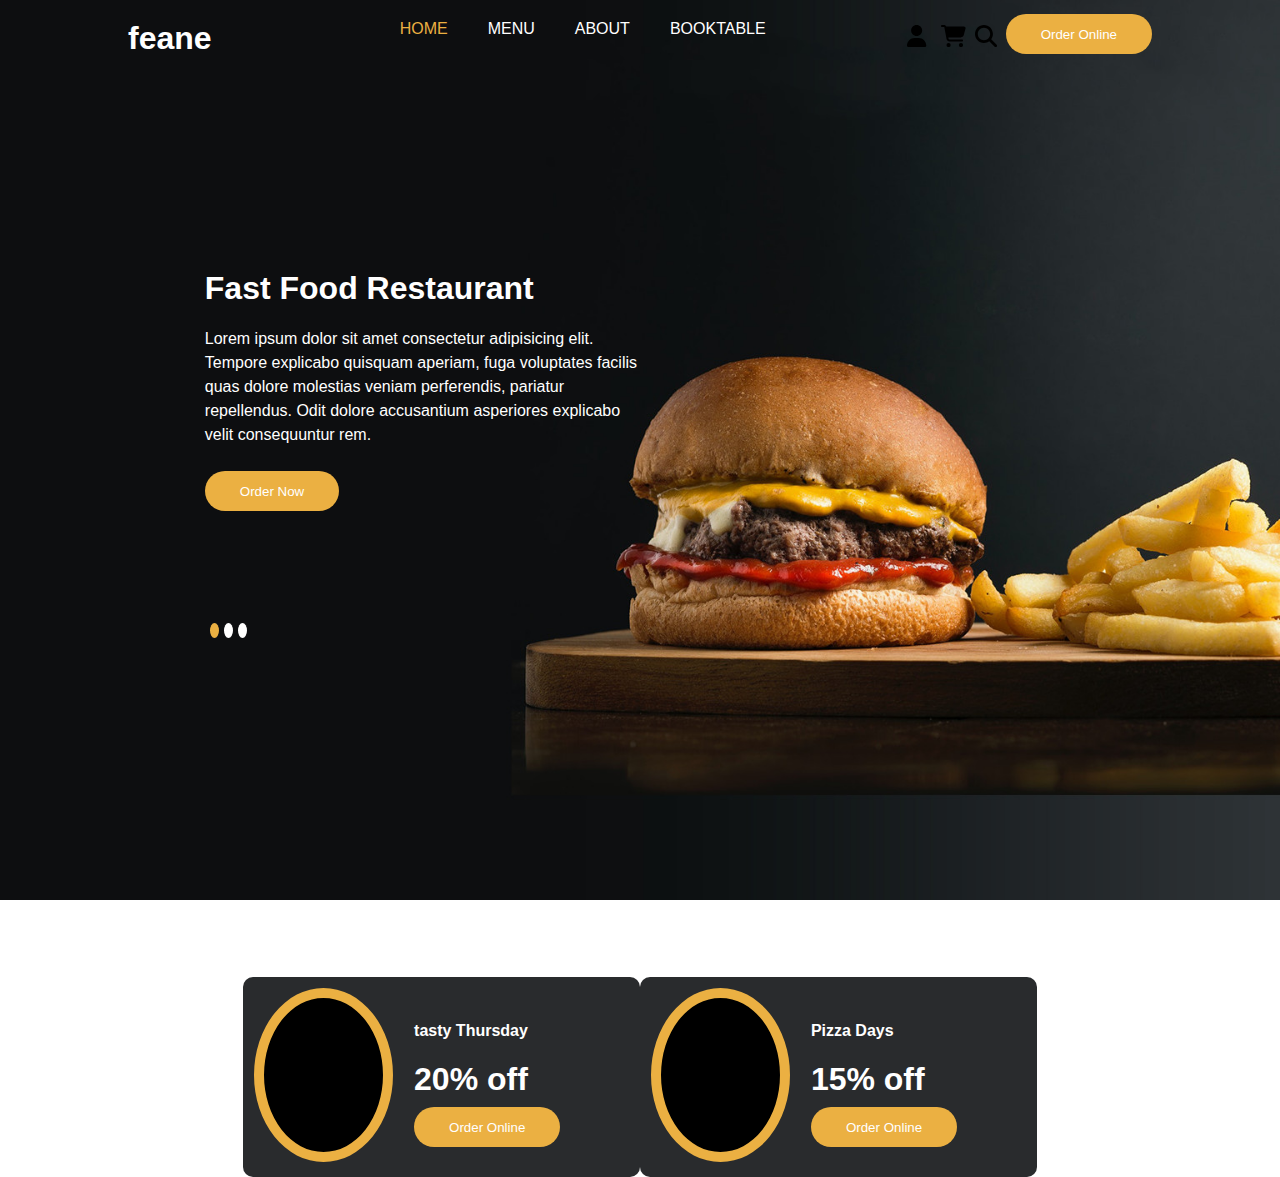
<file: Coding_1/index.html>
<!DOCTYPE html>
<html lang="en">
<head>
  <meta charset="UTF-8">
  <meta http-equiv="X-UA-Compatible" content="IE=edge">
  <meta name="viewport" content="width=device-width, initial-scale=1.0">
  <title>Burger King</title>
  <link rel="stylesheet" href="./style.css">
</head>
<body>
<!----------------------------------- Header  -------------------------->

      <section id="section1">
            <header >
              <nav class="navbar">
                
                <h1 class="feane">feane</h1>
                <div class="menu">
                    <ul>
                      <a href="#" id="home">HOME</a>
                      <a href="#">MENU</a>
                      <a href="#">ABOUT</a>
                      <a href="#">BOOKTABLE</a>
                    </ul>
                  </div>
                  <div class="div3">
                  <div class="icons">
                    <svg xmlns="http://www.w3.org/2000/svg" viewBox="0 0 650 512"><path d="M224 256c70.7 0 128-57.3 128-128S294.7 0 224 0S96 57.3 96 128s57.3 128 128 128zm-45.7 48C79.8 304 0 383.8 0 482.3C0 498.7 13.3 512 29.7 512H418.3c16.4 0 29.7-13.3 29.7-29.7C448 383.8 368.2 304 269.7 304H178.3z"/></svg>
                  </div>
                  <div class="icons">
                      <svg xmlns="http://www.w3.org/2000/svg" viewBox="0 0 650 512"><path d="M0 24C0 10.7 10.7 0 24 0H69.5c22 0 41.5 12.8 50.6 32h411c26.3 0 45.5 25 38.6 50.4l-41 152.3c-8.5 31.4-37 53.3-69.5 53.3H170.7l5.4 28.5c2.2 11.3 12.1 19.5 23.6 19.5H488c13.3 0 24 10.7 24 24s-10.7 24-24 24H199.7c-34.6 0-64.3-24.6-70.7-58.5L77.4 54.5c-.7-3.8-4-6.5-7.9-6.5H24C10.7 48 0 37.3 0 24zM128 464a48 48 0 1 1 96 0 48 48 0 1 1 -96 0zm336-48a48 48 0 1 1 0 96 48 48 0 1 1 0-96z"/></svg>
                  </div>
                  <div class="icons">
                    <svg xmlns="http://www.w3.org/2000/svg" viewBox="0 0 650 512"><path d="M416 208c0 45.9-14.9 88.3-40 122.7L502.6 457.4c12.5 12.5 12.5 32.8 0 45.3s-32.8 12.5-45.3 0L330.7 376c-34.4 25.2-76.8 40-122.7 40C93.1 416 0 322.9 0 208S93.1 0 208 0S416 93.1 416 208zM208 352c79.5 0 144-64.5 144-144s-64.5-144-144-144S64 128.5 64 208s64.5 144 144 144z"/></svg>
                  </div>
                  <button type="button" class="Order">Order Online</button>
                </div>
               
            </nav>

            <div class="titre">
                <h1>Fast Food Restaurant</h1>
                <p>Lorem ipsum dolor sit amet consectetur adipisicing elit. Tempore explicabo quisquam aperiam, fuga voluptates facilis quas dolore molestias veniam perferendis, pariatur repellendus. Odit dolore accusantium asperiores explicabo velit consequuntur rem.</p>
                <button type="button" class="Order">Order Now</button>

                <div class="tripoint">
                    <div class="point" id="lui"></div>
                    <div class="point"></div>
                    <div class="point"></div>
                </div>
              </div>
            </header>
            
      </section>

      <!----------------------------------- Header  -------------------------->
      <section id="section2">

        <div class="content">
            <div class="part">

              <div class="img">
                  <!-- <img src="/images/o1.jpg" alt="" width="100%" height="100%"> -->
              </div>
  
              <div class="redux">
                 <h4>tasty Thursday</h4>
                 <h1>20% off</h1>
                 <button type="button" class="Order">Order Online</button>
              </div>

            </div>

            <div class="part">

              <div class="img">
                  <!-- <img src="/images/o1.jpg" alt="" width="100%" height="100%"> -->
              </div>
  
              <div class="redux">
                 <h4>Pizza Days</h4>
                 <h1>15% off</h1>
                 <button type="button" class="Order">Order Online  </button>
              </div>

            </div>
        </div>

      </section>

</body>
</html>
</file>
<file: Coding_1/style.css>
*{
  margin:0;
  padding: 0;
  box-sizing: border-box;
}
body{
  font-size: 16px;
  font-family: Arial, Helvetica, sans-serif;
  color: white;
}

/* ************************* Header  *************************/


header{
  width: 100%;
  height: 100vh;
  position: relative;
  background-image: url('./images/hero-bg.jpg');
  background-size: cover;
  background-position-y: 90%;
  
}

.feane{
  margin-top: 10px;
}
.navbar
{
  width: 100%;
  height: 50px;
  display: flex;
  padding:0 10px;
  justify-content: space-evenly;
  padding-top: 10px;
}
.menu ul
{
  display: flex;
  margin-left: 50px;
}
.menu ul a
{
  padding: 10px 20px;
  list-style: none;
  text-decoration: none;
  color: white;
}
.menu ul a:hover
{
  color: rgb(235, 176, 66) ;
}
.Order
{
  border-radius: 100px;
  border: none;
  padding:0 35px;
  height: 40px;
  background-color: rgb(235, 176, 66);
  margin-top: 4px;
  color: white;
  
}

#home{
  color: rgb(235, 176, 66);
}
.div3
{
  display: flex;
}
.icons
{
  width: 28px;
  height: 19px;
  margin: 15px 3px;
}
.icons path{
  color: wheat;
}

.titre
{
  width: 35%;
  height: 400px;
  position: absolute;
  left: 16%;
  top: 30%;
}

.titre p{
text-align: start;
padding: 20px 0;
line-height: 1.5rem;
}
.tripoint{
  width: 100%;
  display: flex;
  margin-top: 25%;
}
#lui
{
  background-color:  rgb(235, 176, 66);
}
.point{
  
  width: 2%;
  height: 15px;
  background-color:white;
  border-radius: 100%;
  margin-left: 5px;
}


/******************************   Section 2  **************************/

.content
{
  width: 100%;
  height: 200px;
  margin-top: 6%;
  display: flex;
  /* padding: 0px 13%; */
  justify-content: space-around;
  padding: 0 19%
}
.part
{
  width: 475px;
  height: 200px;
  display: flex;
  background-color: #292b2d;;
  border-radius: 10px;
  
}

.img
{
    width: 35%;
    height: 87%;
    border-radius: 100%;
    border: 10px solid rgb(235, 176, 66);
    margin: 11px;
    background-color: black;
}
.redux
{
    width: 40%;
    margin-left: 10px;
    padding-top: 30px;
    line-height: 3rem;
}
</file>
